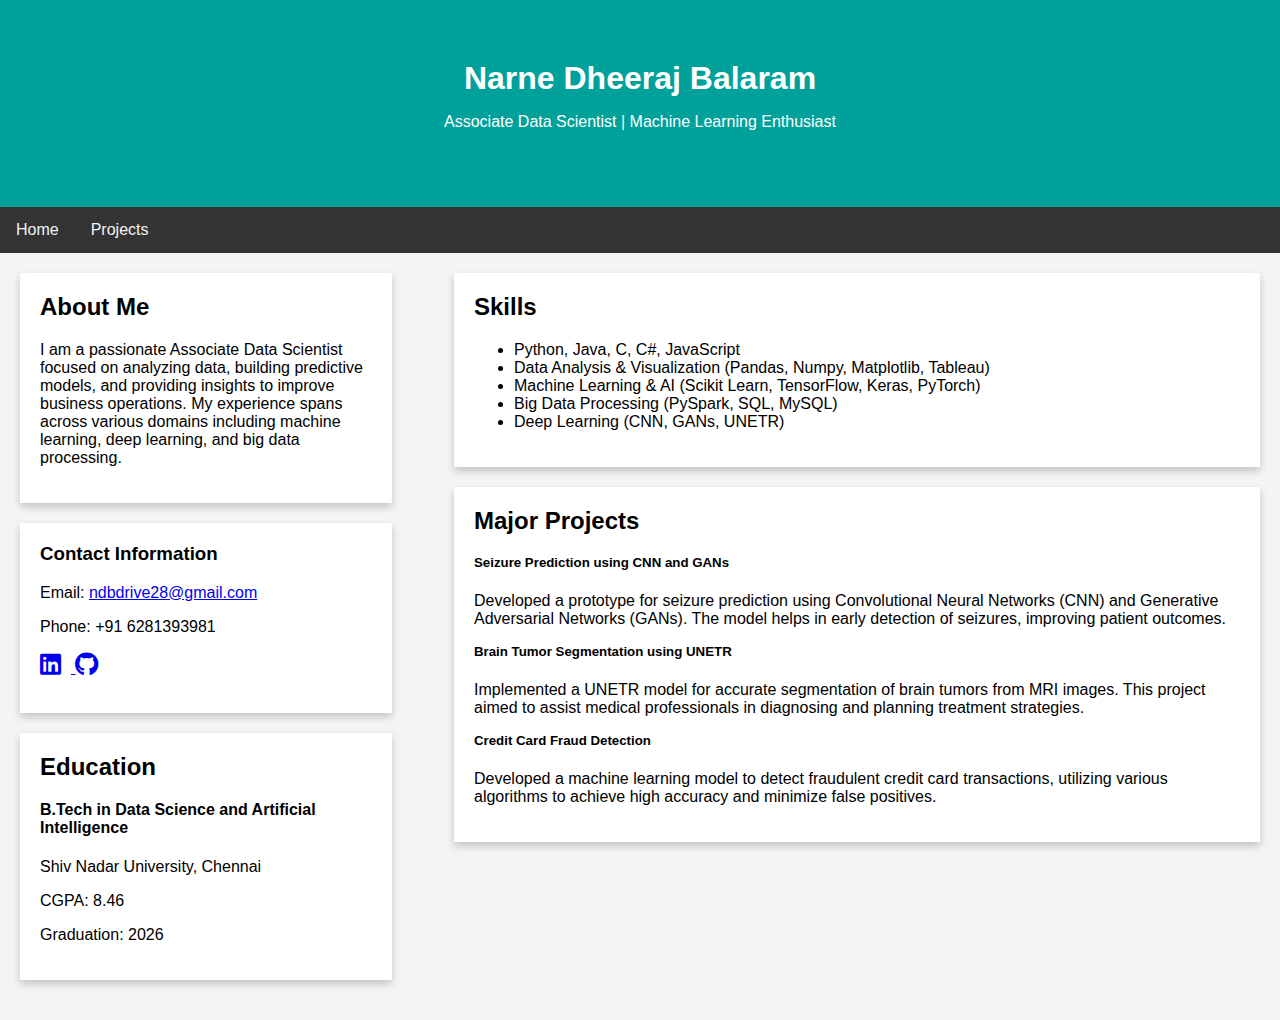
<file: index.html>
<!DOCTYPE html>
<html lang="en">
<head>
    <meta charset="UTF-8">
    <meta name="viewport" content="width=device-width, initial-scale=1.0">
        <link rel="stylesheet" href="https://cdnjs.cloudflare.com/ajax/libs/font-awesome/5.15.4/css/all.min.css">
   
    
    
    <title>Narne Dheeraj Balaram | Resume</title>
    <link rel="stylesheet" href="styles.css">
</head>
<body>

    <div class="header">
        <h1>Narne Dheeraj Balaram</h1>
        <p>Associate Data Scientist | Machine Learning Enthusiast</p>
    </div>

    <div class="topnav">
        <a href="index.html">Home</a>
        <a href="projects.html">Projects</a>
    </div>

    <div class="main-content">
        <div class="leftcolumn">
            <div class="card">
                <h2>About Me</h2>
                <p>I am a passionate Associate Data Scientist focused on analyzing data, building predictive models, and providing insights to improve business operations. My experience spans across various domains including machine learning, deep learning, and big data processing.</p>
            </div>
            <div class="card">
                <h3>Contact Information</h3>
                <p>Email: <a href="mailto:ndbdrive28@gmail.com">ndbdrive28@gmail.com</a></p>
                <p>Phone: +91 6281393981</p>
                <p>
                    <a href="https://www.linkedin.com/in/dheeraj-balaram-narne-526095259" target="_blank">
                        <i class="fab fa-linkedin" style="font-size: 24px; margin-right: 10px;"></i>
                    </a>
                    <a href="https://github.com/dheerajnarne" target="_blank">
                        <i class="fab fa-github" style="font-size: 24px; margin-right: 10px;"></i>
                    </a>
                </p>
                
            
            </div>
            <div class="card">
                <h2>Education</h2>
                <h4>B.Tech in Data Science and Artificial Intelligence</h4>
                <p>Shiv Nadar University, Chennai</p>
                <p>CGPA: 8.46</p>
                <p>Graduation: 2026</p>
            </div>
        </div>
       
        <div class="rightcolumn">
            <div class="card">
                <h2>Skills</h2>
                <ul>
                    <li>Python, Java, C, C#, JavaScript</li>
                    <li>Data Analysis & Visualization (Pandas, Numpy, Matplotlib, Tableau)</li>
                    <li>Machine Learning & AI (Scikit Learn, TensorFlow, Keras, PyTorch)</li>
                    <li>Big Data Processing (PySpark, SQL, MySQL)</li>
                    <li>Deep Learning (CNN, GANs, UNETR)</li>
                </ul>
            </div>
            <div class="card">
                <h2>Major Projects</h2>
                <h5>Seizure Prediction using CNN and GANs</h5>
                <p>Developed a prototype for seizure prediction using Convolutional Neural Networks (CNN) and Generative Adversarial Networks (GANs). The model helps in early detection of seizures, improving patient outcomes.</p>
                <h5>Brain Tumor Segmentation using UNETR</h5>
                <p>Implemented a UNETR model for accurate segmentation of brain tumors from MRI images. This project aimed to assist medical professionals in diagnosing and planning treatment strategies.</p>
                <h5>Credit Card Fraud Detection</h5>
                <p>Developed a machine learning model to detect fraudulent credit card transactions, utilizing various algorithms to achieve high accuracy and minimize false positives.</p>
            </div>
            
        </div>
    </div>

</body>
</html>
</file>
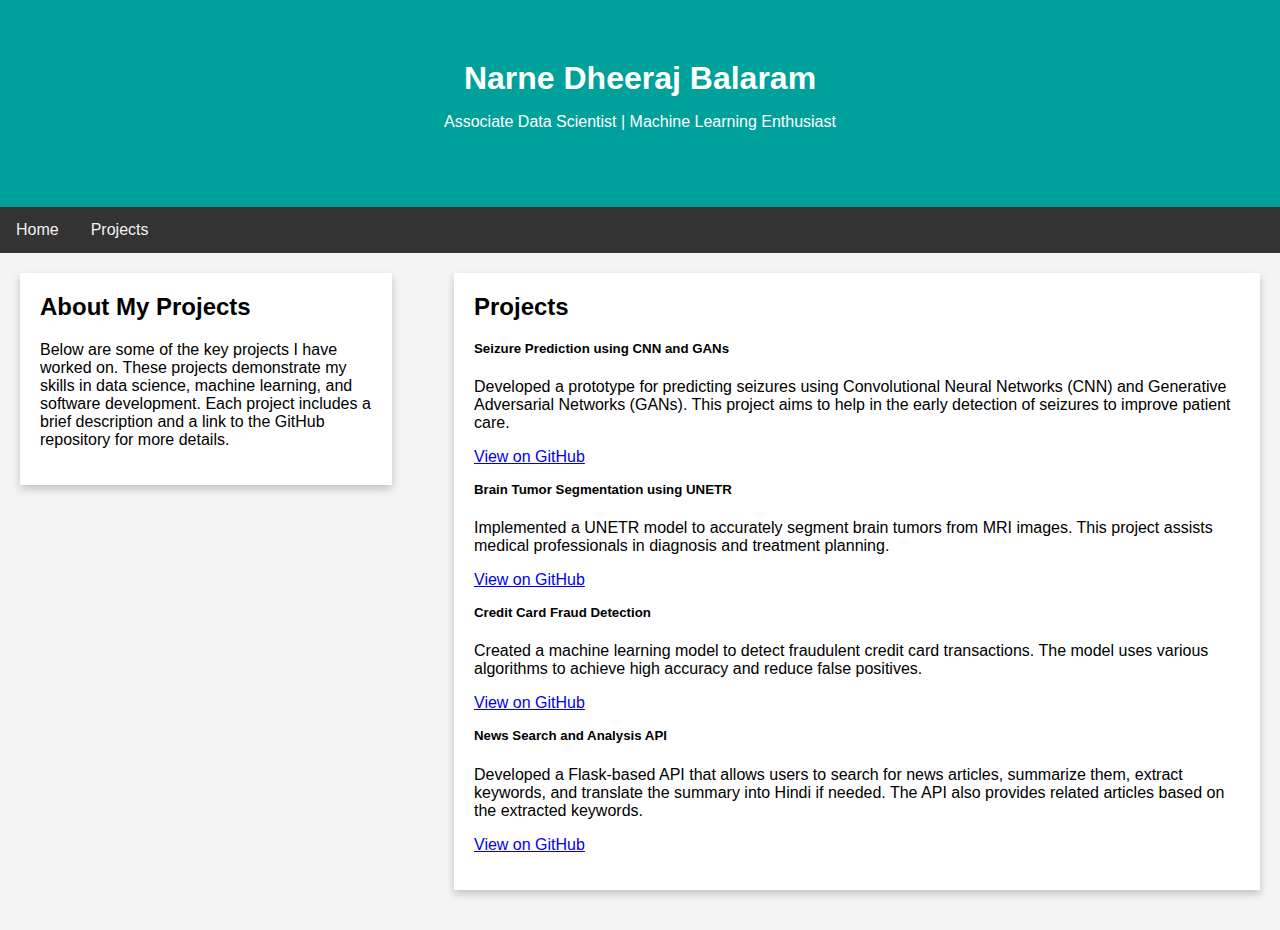
<file: projects.html>
<!DOCTYPE html>
<html lang="en">
<head>
    <meta charset="UTF-8">
    <meta name="viewport" content="width=device-width, initial-scale=1.0">
    <title>Narne Dheeraj Balaram | Projects</title>
    <link rel="stylesheet" href="styles.css">
</head>
<body>

    <div class="header">
        <h1>Narne Dheeraj Balaram</h1>
        <p>Associate Data Scientist | Machine Learning Enthusiast</p>
    </div>

    <div class="topnav">
        <a href="index.html">Home</a>
        <a href="projects.html">Projects</a>
    </div>

    <div class="main-content">
        <div class="leftcolumn">
            <div class="card">
                <h2>About My Projects</h2>
                <p>Below are some of the key projects I have worked on. These projects demonstrate my skills in data science, machine learning, and software development. Each project includes a brief description and a link to the GitHub repository for more details.</p>
            </div>
        </div>
       
        <div class="rightcolumn">
            <div class="card">
                <h2>Projects</h2>
                
                <h5>Seizure Prediction using CNN and GANs</h5>
                <p>Developed a prototype for predicting seizures using Convolutional Neural Networks (CNN) and Generative Adversarial Networks (GANs). This project aims to help in the early detection of seizures to improve patient care.</p>
                <p><a href="https://github.com/dheerajnarne/Seizure_prediction" target="_blank">View on GitHub</a></p>

                <h5>Brain Tumor Segmentation using UNETR</h5>
                <p>Implemented a UNETR model to accurately segment brain tumors from MRI images. This project assists medical professionals in diagnosis and treatment planning.</p>
                <p><a href="https://github.com/dheerajnarne/Brain_Tumor_segmentation_UnetR" target="_blank">View on GitHub</a></p>

                <h5>Credit Card Fraud Detection</h5>
                <p>Created a machine learning model to detect fraudulent credit card transactions. The model uses various algorithms to achieve high accuracy and reduce false positives.</p>
                <p><a href="https://github.com/dheerajnarne/Credit_card_fraud_detection" target="_blank">View on GitHub</a></p>
                
                <h5>News Search and Analysis API</h5>
                <p>Developed a Flask-based API that allows users to search for news articles, summarize them, extract keywords, and translate the summary into Hindi if needed. The API also provides related articles based on the extracted keywords.</p>
                <p><a href="https://github.com/TanetiSanjay/OPENHACK" target="_blank">View on GitHub</a></p>

            </div>
        </div>
    </div>

</body>
</html>
</file>
<file: styles.css>
body {
    font-family: Arial, Helvetica, sans-serif;
    margin: 0;
    padding: 0;
    background-color: #f4f4f4;
}

.header {
    padding: 60px;
    text-align: center;
    background: #00a19b;
    color: white;
}

.header h1 {
    margin: 0;
}

.topnav {
    overflow: hidden;
    background-color: #333;
}

.topnav a {
    float: left;
    display: block;
    color: #f2f2f2;
    text-align: center;
    padding: 14px 16px;
    text-decoration: none;
}

.topnav a:hover {
    background-color: #ddd;
    color: black;
}

.main-content {
    display: flex;
    justify-content: space-between;
    padding: 20px;
}

.leftcolumn {   
    width: 30%;
}

.rightcolumn {
    width: 65%;
}

.card {
    background-color: white;
    padding: 20px;
    margin-bottom: 20px;
    box-shadow: 0 4px 8px 0 rgba(0, 0, 0, 0.2);
}

.card h2, .card h3, .card h4, .card h5 {
    margin-top: 0;
}




@media screen and (max-width: 800px) {
    .main-content {   
        flex-direction: column;
    }
    .leftcolumn, .rightcolumn {   
        width: 100%;
    }
}
</file>
